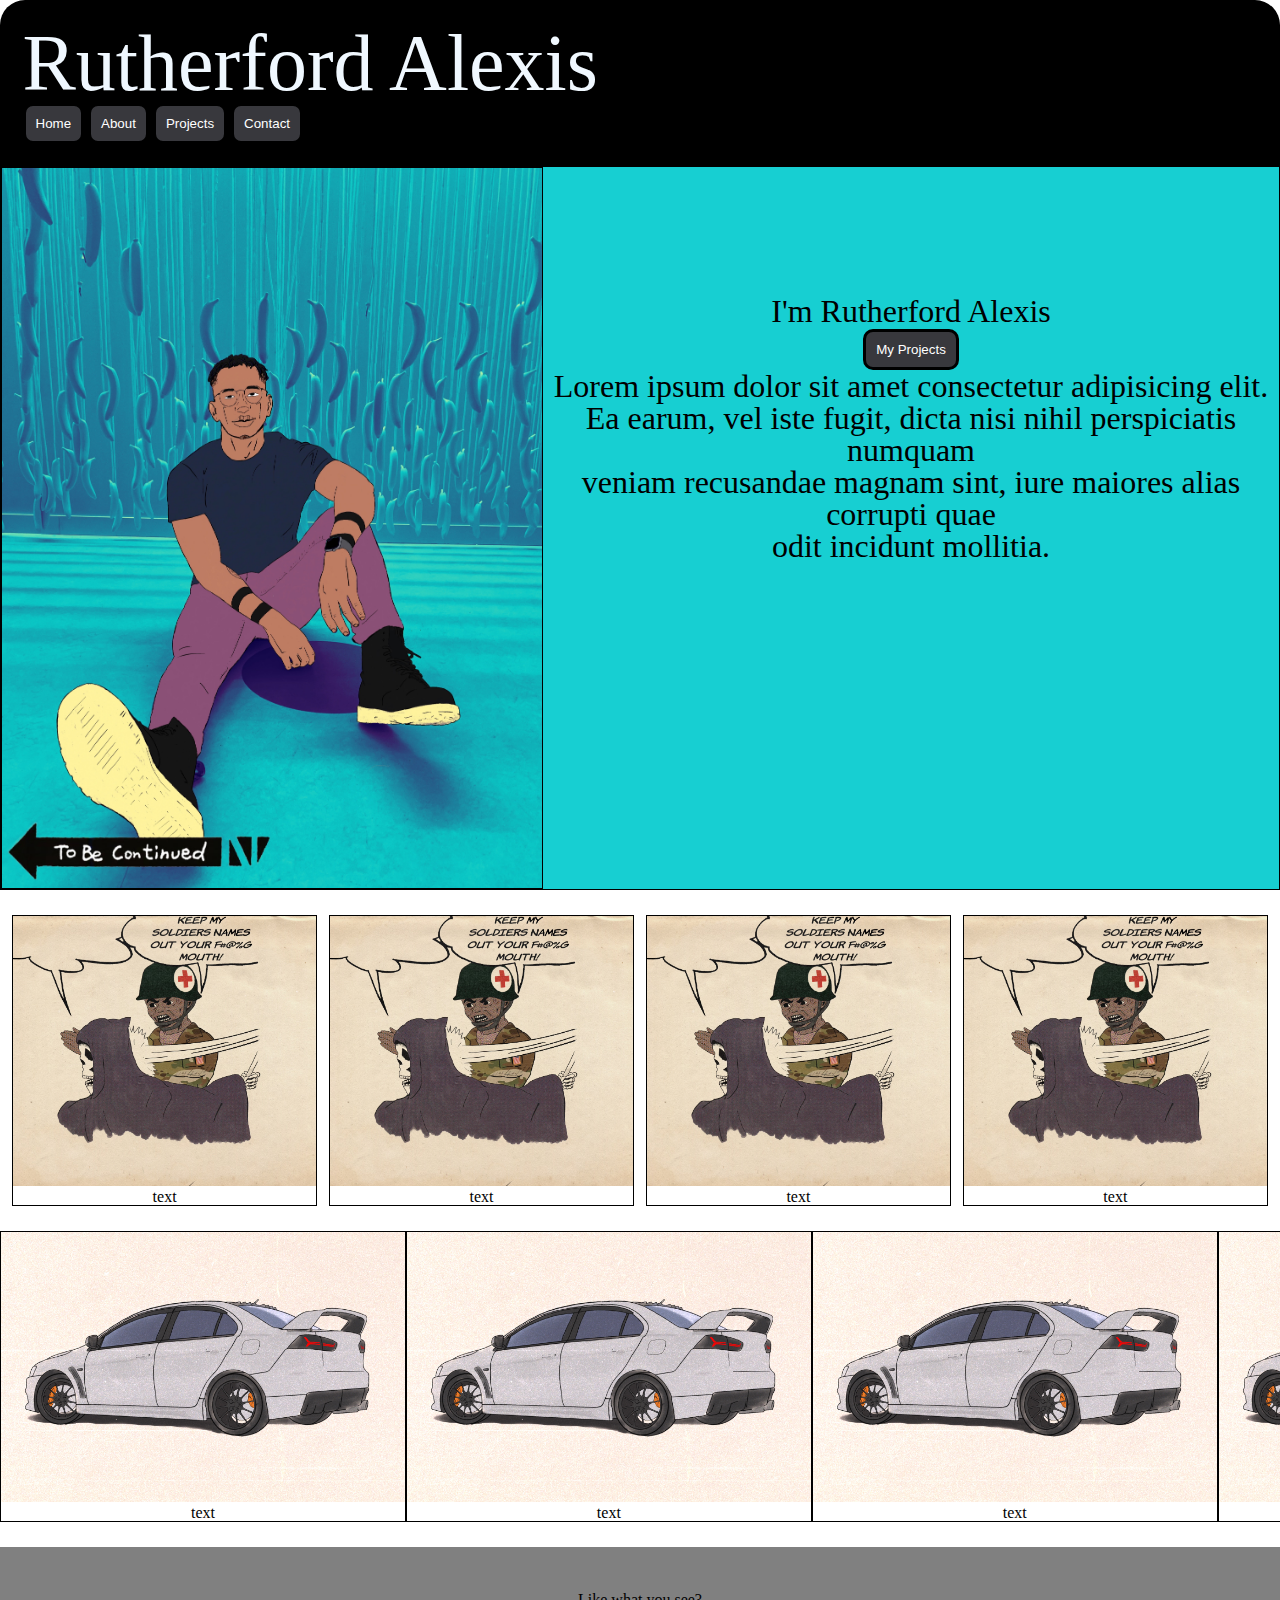
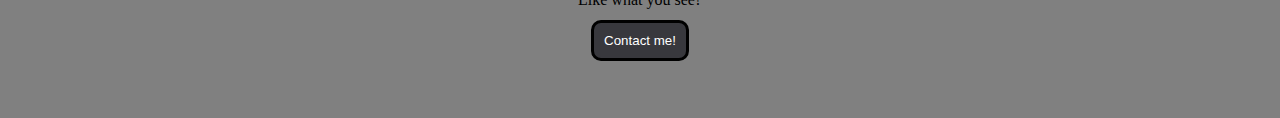
<file: index.html>
<!DOCTYPE html>
<html lang="en">
<head>
    <meta charset="UTF-8">
    <meta name="viewport" content="width=device-width, initial-scale=1.0">
    <link rel="stylesheet" href="style/index.css">
    <link href="https://fonts.googleapis.com/css2?family=Montserrat:ital,wght@0,400;0,700;1,400;1,700&display=swap" rel="stylesheet">
    <title>Rutherford's Portfolio</title>
</head>
<body>
    <header>
        <h1>Rutherford Alexis</h1>
        <nav>
           <button><a href="index.html"><strong>Home</strong></a></button> 
           <button><a href="about.html"><strong>About</strong></a></button>
           <button><a href="projects.html"><strong>Projects</strong></a></button>
            <button><a href="contact.html"><strong>Contact</strong></a></button>

        </nav>
    </header>

  <section class="top">
      <img src="pics/2of1.jpg">
      <div class="toptext">
      <h2>I'm Rutherford Alexis</h2>
      <button ><a href="projects.html">My Projects</a></button>

      <p>Lorem ipsum dolor sit amet consectetur adipisicing elit.<br>
           Ea earum, vel iste fugit, dicta nisi nihil perspiciatis numquam<br>
            veniam recusandae magnam sint, iure maiores alias corrupti quae<br> odit
             incidunt mollitia.</p>
            </div>

   </section>

   <section class="line1">
      <div class="row1">
         <img src="pics/1of1.jpg">
          <p>text</p>
       </div>

       <div>
        <img src="pics/1of1.jpg">
         <p>text</p>
      </div>

      <div>
        <img src="pics/1of1.jpg">
         <p>text</p>
      </div>

      <div>
        <img src="pics/1of1.jpg">
         <p>text</p>
      </div>
    </section>

     


    <section class="line2">
        <div>
            <img src="pics/3of1.jpg">
             <p>text</p>
          </div>
    
          <div>
            <img src="pics/3of1.jpg">
             <p>text</p>
          </div>
    
          <div>
            <img src="pics/3of1.jpg">
             <p>text</p>
          </div>
    
          <div>
            <img src="pics/3of1.jpg">
             <p>text</p>
          </div>


    </section>

    <footer>
        <h3>Like what you see?</h3>
        <button><a href="contact.html">Contact me!</a></button>
      

    </footer>
</body>
</html>
</file>
<file: style/index.css>
/* Add CSS styling here */
/* http://meyerweb.com/eric/tools/css/reset/ 
   v2.0 | 20110126
   License: none (public domain)
*/

html, body, div, span, applet, object, iframe,
h1, h2, h3, h4, h5, h6, p, blockquote, pre,
a, abbr, acronym, address, big, cite, code,
del, dfn, em, img, ins, kbd, q, s, samp,
small, strike, strong, sub, sup, tt, var,
b, u, i, center,
dl, dt, dd, ol, ul, li,
fieldset, form, label, legend,
table, caption, tbody, tfoot, thead, tr, th, td,
article, aside, canvas, details, embed, 
figure, figcaption, footer, header, hgroup, 
menu, nav, output, ruby, section, summary,
time, mark, audio, video {
	margin: 0;
	padding: 0;
	border: 0;
	font-size: 100%;
	font: inherit;
	vertical-align: baseline;
}
/* HTML5 display-role reset for older browsers */
article, aside, details, figcaption, figure, 
footer, header, hgroup, menu, nav, section {
	display: block;
}
body {
	line-height: 1;
}
ol, ul {
	list-style: none;
}
blockquote, q {
	quotes: none;
}
blockquote:before, blockquote:after,
q:before, q:after {
	content: '';
	content: none;
}
table {
	border-collapse: collapse;
	border-spacing: 0;
}

header{
    background-color: rgb(0, 0, 0);
    padding: 2.5vh;
    border-top-left-radius: 25px;
    border-top-right-radius: 25px;
}
h1{
    color: aliceblue;
    font-size: 5em
}
button{
border: 3px solid black;
    display: inline-block;
    background: rgb(56, 56, 61);
    color: aliceblue;
    text-align: center;
    border-radius: 10px;
    padding: 10px;
}

button:hover{
    border: 3px solid black;
        display: inline-block;
        background: rgb(222, 222, 225);
        color: black;
        text-align: center;
        border-radius: 10px;
        padding: 10px;
    }
 a{
    color: inherit;
    text-decoration: none;
 }

button :not(:hover){
    color:white;
}

.top{
    display: flex;
    flex-direction: row;
    justify-content: center;
    border: 1px solid black;
    background: rgb(23, 207, 210);
   
}
.toptext{
    text-align: center;
    margin-top: 10vmax;
    font-size: 2em;
}

.top img{
    border: 1px solid black;
    height: 80vh;
    width: 60vh;
    background: white; 
}
.line1 img{
    height: 30vh;
    }
.line2 img{
        height: 30vh;
        }
.line1{
   display: flex;
   flex-direction: row;
   justify-content: space-evenly;
   margin-top: 25px;
   text-align: center;
}

.line2{
    display: flex;
    flex-direction: row;
    justify-content: space-evenly;
    margin-top: 25px;
    text-align: center;
    margin-bottom: 25px;
 }
.line1 div{
    border: 1px solid black
}
.line2 div{
    border: 1px solid black
}
footer{
    background: grey;
 padding: 5vh;
    height: 40%;
    text-align: center;

}
footer button{
    margin: 1%;
}
@media(max-width: 500px){
    header{
        padding: 10px;
        display: flex;
        flex-direction: column;
        justify-items: center;
        align-items: center;
      }
      nav{
          width: 60%;
      }
      header button{
        display: flex;
        flex-direction: column;
        align-items: center;
        width: 100%;
        margin: 2%;
    }
    .top{
        display: flex;
        flex-direction: column;
        justify-content: center;
        border: 1px solid black;
        background: rgb(23, 207, 210);
       
    }
    .toptext{
        text-align: center;
        margin-top: 10vmax
    }
    
    .top img{
        border: 1px solid black;
        height: 60vh;
        width: 54v;
        background: white; 
    }
    .line1{
        display: flex;
        flex-wrap: wrap;
        justify-content: space-evenly;
        text-align: center;
     }
/*     .line1 div{
        margin: 4%;
    } */
     
     .line2{
        display: flex;
        flex-wrap: wrap;
        justify-content: space-evenly;
        text-align: center;
     }
  /*    .line2 div{
        margin: 4%;
    } */
     .line1 img{
        height: 30vh;
        width: 30vh;
        }
    .line2 img{
        height: 25vh;
        width: 30vh;
            }
}

@media(max-width: 800px){
    header{
        padding: 10px;
        display: flex;
        flex-direction: column;
        justify-items: center;
        align-items: center;
      }
      h1{
          font-size: 3em;
      }
      nav{
          width: 60%;
      }
      header button{
        display: flex;
        flex-direction: column;
        align-items: center;
        width: 100%;
        margin: 2%;
    }
    .top{
        display: flex;
        flex-direction: column;
        justify-content: center;
        border: 1px solid black;
        background: rgb(23, 207, 210);
       align-items: center;
    }
    .toptext{
        text-align: center;
        margin-top: 5vmax;
        font-size: 1.5em;
        margin-bottom: 5vmax;
    }
    
    .top img{
        border: 1px solid black;
        height: 70vh;
        width: 52.5% ;
        background: white; 
    }
    .line1{
        display: flex;
        flex-wrap: wrap;
        justify-content: space-evenly;
        text-align: center;
     }
    .line1 div{
        margin: 2%;
    }
     
     .line2{
        display: flex;
        flex-wrap: wrap;
        justify-content: space-evenly;
        text-align: center;
     }
     .line2 div{
        margin: 2%;
    }
     .line1 img{
        height: 30vh;
        }
    .line2 img{
            height: 30vh;
            }
}
</file>
